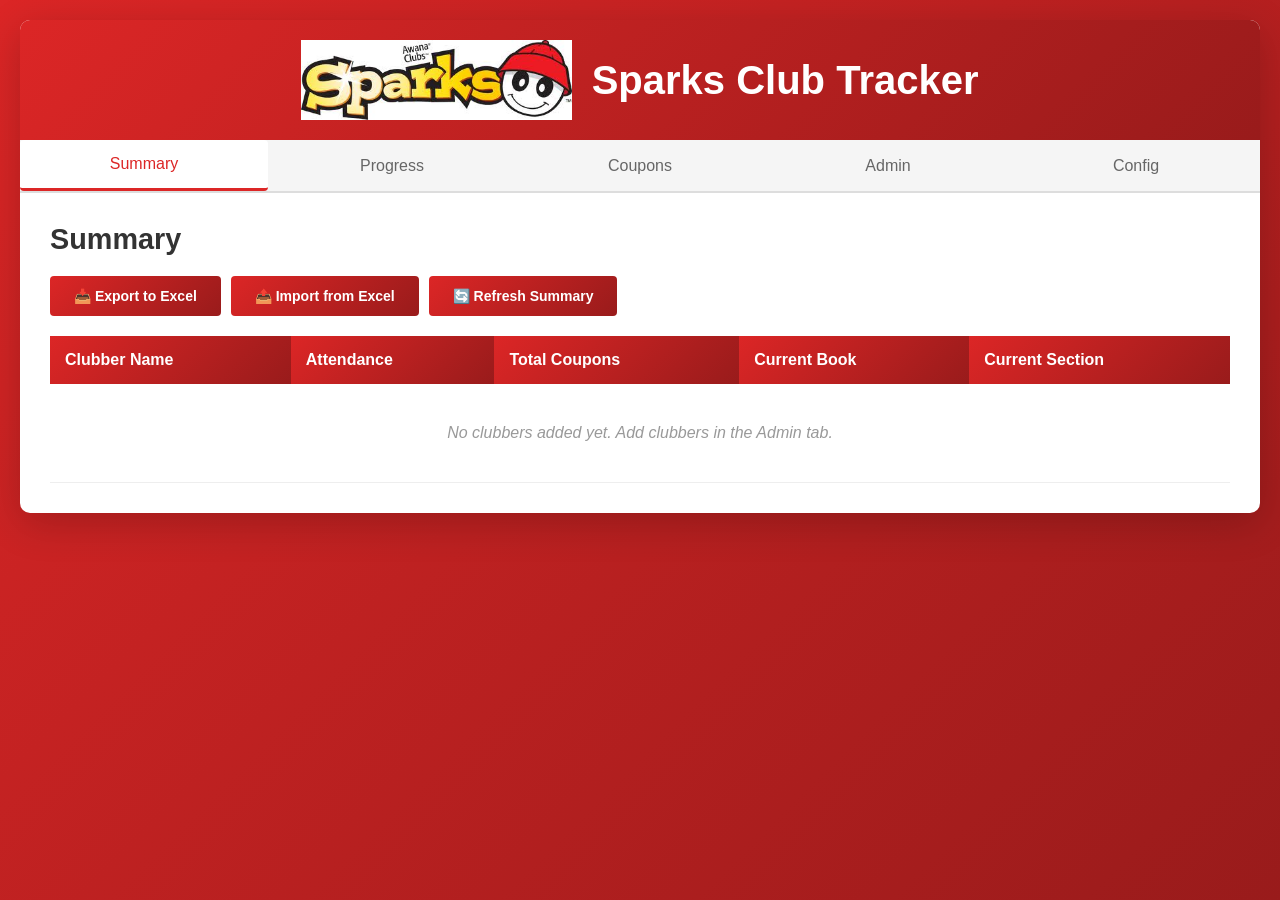
<file: index.html>
<!DOCTYPE html>
<html lang="en">
<head>
    <meta charset="UTF-8">
    <meta name="viewport" content="width=device-width, initial-scale=1.0, maximum-scale=5.0, user-scalable=yes">
    <meta name="description" content="Track Awana Sparks clubber progress, attendance, and coupons">
    <meta name="theme-color" content="#667eea">
    <meta name="mobile-web-app-capable" content="yes">
    <meta name="apple-mobile-web-app-capable" content="yes">
    <meta name="apple-mobile-web-app-status-bar-style" content="black-translucent">
    <meta name="apple-mobile-web-app-title" content="Awana Tracker">
    <meta http-equiv="X-UA-Compatible" content="IE=edge">
    <meta http-equiv="Content-Security-Policy" content="default-src 'self'; script-src 'self' 'unsafe-inline' 'unsafe-eval' https://apis.google.com https://accounts.google.com https://www.gstatic.com https://cdn.sheetjs.com; style-src 'self' 'unsafe-inline'; img-src 'self' data: https:; connect-src 'self' https://apis.google.com https://accounts.google.com https://www.googleapis.com https://oauth2.googleapis.com https://content.googleapis.com; frame-src https://accounts.google.com https://content.googleapis.com; font-src 'self' data:;">
    <title>Awana Sparks Tracker</title>
    <link rel="manifest" href="./manifest.json">
    <link rel="stylesheet" href="./styles.css">
    <!-- SheetJS library for Excel import/export -->
    <script src="https://cdn.sheetjs.com/xlsx-0.20.1/package/dist/xlsx.full.min.js"></script>
    <!-- Google Identity Services (new OAuth library) -->
    <script src="https://accounts.google.com/gsi/client" async defer></script>
    <!-- Google API Client Library (for Drive API calls) -->
    <script src="https://apis.google.com/js/api.js" async defer></script>
</head>
<body class="theme-sparks">
    <div class="container">
        <header>
            <div class="header-content">
                <img id="clubLogo" src="sparks-logo.png" alt="Awana Clubs" class="sparks-logo">
                <h1>Sparks Club Tracker</h1>
            </div>
        </header>

        <div class="tabs">
            <button class="tab-button active" data-tab="summary">Summary</button>
            <button class="tab-button" data-tab="progress">Progress</button>
            <button class="tab-button" data-tab="coupons">Coupons</button>
            <button class="tab-button" data-tab="admin">Admin</button>
            <button class="tab-button" data-tab="config">Config</button>
        </div>

        <!-- Summary Tab -->
        <div id="summary" class="tab-content active">
            <h2>Summary</h2>
            <div class="export-import-controls">
                <button onclick="exportToExcel()">📥 Export to Excel</button>
                <button onclick="document.getElementById('importFile').click()">📤 Import from Excel</button>
                <button onclick="refreshSummary()">🔄 Refresh Summary</button>
                <input type="file" id="importFile" accept=".xlsx,.xls" style="display: none;" onchange="importFromExcel(event)">
            </div>
            <div class="table-container">
                <table id="summaryTable">
                    <thead>
                        <tr>
                            <th>Clubber Name</th>
                            <th>Attendance</th>
                            <th>Total Coupons</th>
                            <th>Current Book</th>
                            <th>Current Section</th>
                        </tr>
                    </thead>
                    <tbody id="summaryTableBody">
                        <!-- Populated by JavaScript -->
                    </tbody>
                </table>
            </div>
        </div>

        <!-- Progress Tab -->
        <div id="progress" class="tab-content">
            <h2>Progress</h2>
            <div class="progress-controls">
                <label for="dateSelect">Select Date:</label>
                <select id="dateSelect">
                    <option value="">-- Select a Date --</option>
                </select>
            </div>
            <div class="table-container">
                <table id="progressTable">
                    <thead>
                        <tr>
                            <th>Clubber Name</th>
                            <th>Present</th>
                            <th>Uniform</th>
                            <th>Handbook</th>
                            <th>Bible</th>
                            <th>Coupons Earned</th>
                            <th>Book</th>
                            <th>Section</th>
                        </tr>
                    </thead>
                    <tbody id="progressTableBody">
                        <!-- Populated by JavaScript -->
                    </tbody>
                </table>
            </div>
        </div>

        <!-- Coupons Tab -->
        <div id="coupons" class="tab-content">
            <h2>Coupons Tracking</h2>
            <div class="table-container">
                <table id="couponsTable">
                    <thead>
                        <tr>
                            <th>Clubber Name</th>
                            <th>Balance</th>
                            <th><input type="date" id="couponDate1" onchange="updateCouponDateHeader(0, this.value)" placeholder="Date 1"></th>
                            <th><input type="date" id="couponDate2" onchange="updateCouponDateHeader(1, this.value)" placeholder="Date 2"></th>
                            <th><input type="date" id="couponDate3" onchange="updateCouponDateHeader(2, this.value)" placeholder="Date 3"></th>
                            <th><input type="date" id="couponDate4" onchange="updateCouponDateHeader(3, this.value)" placeholder="Date 4"></th>
                        </tr>
                    </thead>
                    <tbody id="couponsTableBody">
                        <!-- Populated by JavaScript -->
                    </tbody>
                </table>
            </div>
        </div>

        <!-- Admin Tab -->
        <div id="admin" class="tab-content">
            <h2>Admin - Clubber Names</h2>
            <div class="admin-section">
                <div class="input-group">
                    <label>Add Clubber:</label>
                    <input type="text" id="newClubberName" placeholder="Enter clubber name">
                    <button onclick="addClubber()">Add</button>
                </div>
                <div id="clubbersList" class="items-list">
                    <!-- Populated by JavaScript -->
                </div>
            </div>
        </div>

        <!-- Config Tab -->
        <div id="config" class="tab-content">
            <h2>Configuration</h2>
            
            <div class="config-section">
                <h3>Books</h3>
                <div class="input-group">
                    <input type="text" id="newBook" placeholder="Enter book name">
                    <button onclick="addBook()">Add Book</button>
                </div>
                <div id="booksList" class="items-list">
                    <!-- Populated by JavaScript -->
                </div>
            </div>

            <div class="config-section">
                <h3>Sections</h3>
                <div class="input-group">
                    <input type="text" id="newSection" placeholder="Enter section name">
                    <button onclick="addSection()">Add Section</button>
                </div>
                <div id="sectionsList" class="items-list">
                    <!-- Populated by JavaScript -->
                </div>
            </div>

            <div class="config-section">
                <h3>Dates</h3>
                <div class="input-group">
                    <input type="date" id="newDate">
                    <button onclick="addDate()">Add Date</button>
                </div>
                <div id="datesList" class="items-list">
                    <!-- Populated by JavaScript -->
                </div>
            </div>

            <div class="config-section">
                <h3>Google Drive Sync</h3>
                <div class="sync-status" id="syncStatus">
                    <p><strong>Status:</strong> <span id="syncStatusText">Not configured</span></p>
                    <p><strong>Last Sync:</strong> <span id="lastSyncTime">Never</span></p>
                </div>
                <div class="input-group">
                    <label>🏫 Select Your Club:</label>
                    <select id="clubSelect" onchange="saveClubSelection()">
                        <option value="sparks">Sparks</option>
                        <option value="tnt">T&T (Truth & Training)</option>
                    </select>
                    <small style="display: block; margin-top: 5px; color: #666;">
                        Each club has its own separate data file
                    </small>
                </div>
                <div class="input-group">
                    <label>Google Email:</label>
                    <input type="email" id="googleEmail" placeholder="your-email@gmail.com">
                </div>
                <div class="input-group">
                    <label>App Password:</label>
                    <input type="password" id="googlePassword" placeholder="Enter Google App Password">
                </div>
                <div class="input-group">
                    <label>Folder Name:</label>
                    <input type="text" id="folderName" placeholder="Awana-Tracker-Data">
                </div>
                <div class="input-group">
                    <label>🔗 Shared File ID (for multi-user collaboration):</label>
                    <input type="text" id="sharedFileId" placeholder="Leave empty to create your own file">
                    <button onclick="copyCurrentFileId()" style="margin-left: 10px;">📋 Copy My File ID</button>
                </div>
                <div class="sync-controls">
                    <button onclick="saveGoogleDriveConfig()">💾 Save Configuration</button>
                    <button onclick="testGoogleDriveConnection()">🔌 Test Connection</button>
                    <button onclick="syncToGoogleDrive()">☁️ Sync to Drive</button>
                    <button onclick="loadFromGoogleDrive()">📥 Load from Drive</button>
                    <button onclick="enableAutoSync()">🔄 Enable Auto-Sync</button>
                </div>
                <div class="sync-info">
                    <p><small>⚠️ <strong>Important:</strong> Use a Google App Password, not your regular password.
                    <a href="https://support.google.com/accounts/answer/185833" target="_blank">Learn how to create one</a></small></p>
                    <p><small>📁 All data will be stored in a folder named above in your Google Drive.</small></p>
                    <p><small>👥 <strong>Multi-User Collaboration:</strong></small></p>
                    <ul style="font-size: 0.9em; margin: 5px 0; padding-left: 20px;">
                        <li><strong>Admin Setup:</strong> Leave "Shared File ID" empty, sync your data, then click "Copy My File ID" and share it with your team</li>
                        <li><strong>Team Members:</strong> Paste the shared File ID, save config, then click "Load from Drive" to get the shared data</li>
                        <li><strong>Important:</strong> Admin must share the file in Google Drive (right-click → Share → add team emails with Editor access)</li>
                    </ul>
                </div>
            </div>
        </div>
    </div>

    <script src="google-drive-sync.js"></script>
    <script src="app.js"></script>
    <script>
        // Register Service Worker for offline functionality
        if ('serviceWorker' in navigator) {
            window.addEventListener('load', () => {
                navigator.serviceWorker.register('./service-worker.js')
                    .then(registration => {
                        console.log('Service Worker registered successfully:', registration.scope);
                    })
                    .catch(error => {
                        console.log('Service Worker registration failed:', error);
                    });
            });
        }
    </script>
</body>
</html>
</file>
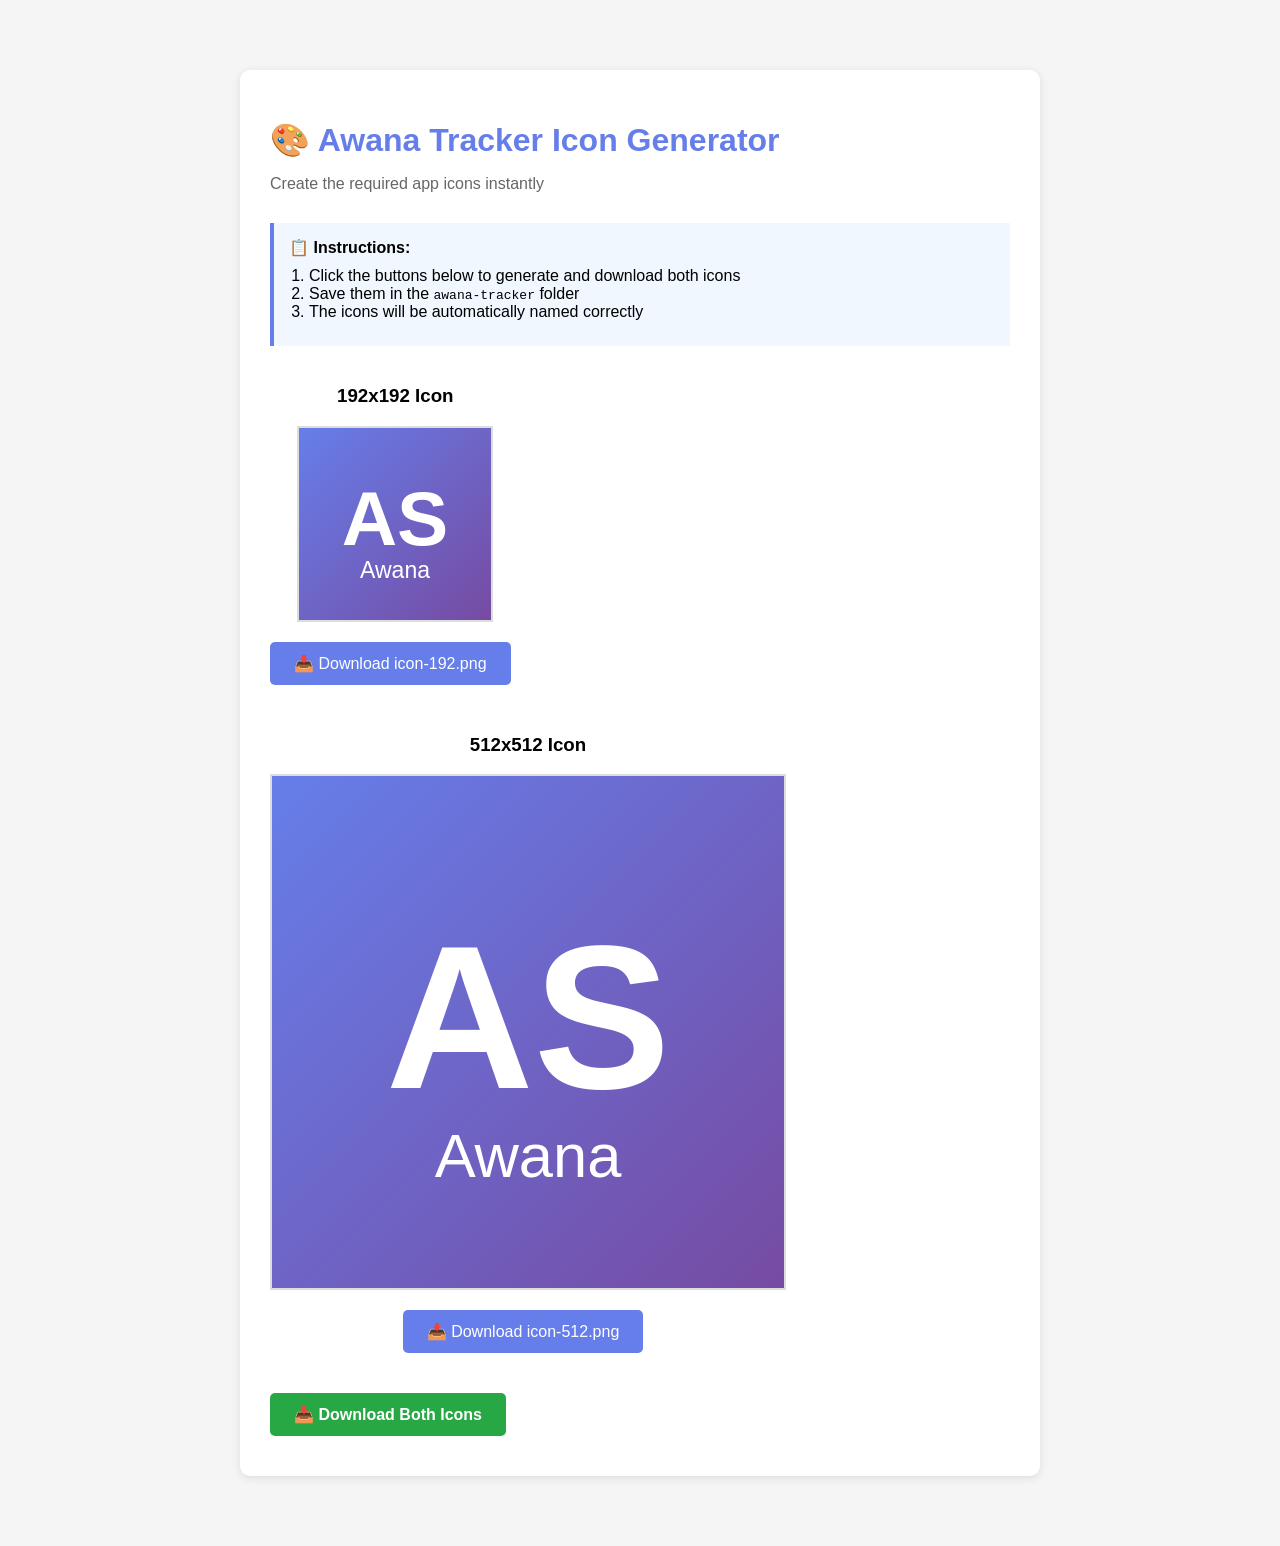
<file: create-icons.html>
<!DOCTYPE html>
<html lang="en">
<head>
    <meta charset="UTF-8">
    <meta name="viewport" content="width=device-width, initial-scale=1.0">
    <title>Create App Icons</title>
    <style>
        body {
            font-family: Arial, sans-serif;
            max-width: 800px;
            margin: 50px auto;
            padding: 20px;
            background: #f5f5f5;
        }
        .container {
            background: white;
            padding: 30px;
            border-radius: 10px;
            box-shadow: 0 2px 10px rgba(0,0,0,0.1);
        }
        h1 {
            color: #667eea;
            margin-bottom: 10px;
        }
        .subtitle {
            color: #666;
            margin-bottom: 30px;
        }
        canvas {
            border: 2px solid #ddd;
            margin: 20px 0;
            display: block;
        }
        button {
            background: #667eea;
            color: white;
            border: none;
            padding: 12px 24px;
            font-size: 16px;
            border-radius: 5px;
            cursor: pointer;
            margin: 10px 10px 10px 0;
        }
        button:hover {
            background: #5568d3;
        }
        .preview {
            display: flex;
            gap: 20px;
            margin: 20px 0;
            flex-wrap: wrap;
        }
        .preview-item {
            text-align: center;
        }
        .preview-item canvas {
            margin: 10px auto;
        }
        .instructions {
            background: #f0f7ff;
            padding: 15px;
            border-left: 4px solid #667eea;
            margin: 20px 0;
        }
        .instructions ol {
            margin: 10px 0;
            padding-left: 20px;
        }
        .success {
            background: #d4edda;
            color: #155724;
            padding: 15px;
            border-radius: 5px;
            margin: 20px 0;
            display: none;
        }
    </style>
</head>
<body>
    <div class="container">
        <h1>🎨 Awana Tracker Icon Generator</h1>
        <p class="subtitle">Create the required app icons instantly</p>

        <div class="instructions">
            <strong>📋 Instructions:</strong>
            <ol>
                <li>Click the buttons below to generate and download both icons</li>
                <li>Save them in the <code>awana-tracker</code> folder</li>
                <li>The icons will be automatically named correctly</li>
            </ol>
        </div>

        <div class="preview">
            <div class="preview-item">
                <h3>192x192 Icon</h3>
                <canvas id="canvas192" width="192" height="192"></canvas>
                <button onclick="downloadIcon(192)">📥 Download icon-192.png</button>
            </div>
            <div class="preview-item">
                <h3>512x512 Icon</h3>
                <canvas id="canvas512" width="512" height="512"></canvas>
                <button onclick="downloadIcon(512)">📥 Download icon-512.png</button>
            </div>
        </div>

        <button onclick="downloadBoth()" style="background: #28a745; font-weight: bold;">
            📥 Download Both Icons
        </button>

        <div id="success" class="success">
            ✅ Icons downloaded! Place them in the awana-tracker folder.
        </div>
    </div>

    <script>
        // Create the icons when page loads
        window.onload = function() {
            createIcon(192);
            createIcon(512);
        };

        function createIcon(size) {
            const canvas = document.getElementById('canvas' + size);
            const ctx = canvas.getContext('2d');
            
            // Create gradient background
            const gradient = ctx.createLinearGradient(0, 0, size, size);
            gradient.addColorStop(0, '#667eea');
            gradient.addColorStop(1, '#764ba2');
            
            // Fill background
            ctx.fillStyle = gradient;
            ctx.fillRect(0, 0, size, size);
            
            // Add text
            ctx.fillStyle = 'white';
            ctx.font = 'bold ' + (size * 0.4) + 'px Arial';
            ctx.textAlign = 'center';
            ctx.textBaseline = 'middle';
            ctx.fillText('AS', size / 2, size / 2);
            
            // Add subtitle
            ctx.font = (size * 0.12) + 'px Arial';
            ctx.fillText('Awana', size / 2, size * 0.75);
        }

        function downloadIcon(size) {
            const canvas = document.getElementById('canvas' + size);
            const link = document.createElement('a');
            link.download = 'icon-' + size + '.png';
            link.href = canvas.toDataURL('image/png');
            link.click();
            
            document.getElementById('success').style.display = 'block';
            setTimeout(() => {
                document.getElementById('success').style.display = 'none';
            }, 3000);
        }

        function downloadBoth() {
            downloadIcon(192);
            setTimeout(() => downloadIcon(512), 500);
        }
    </script>
</body>
</html>
</file>
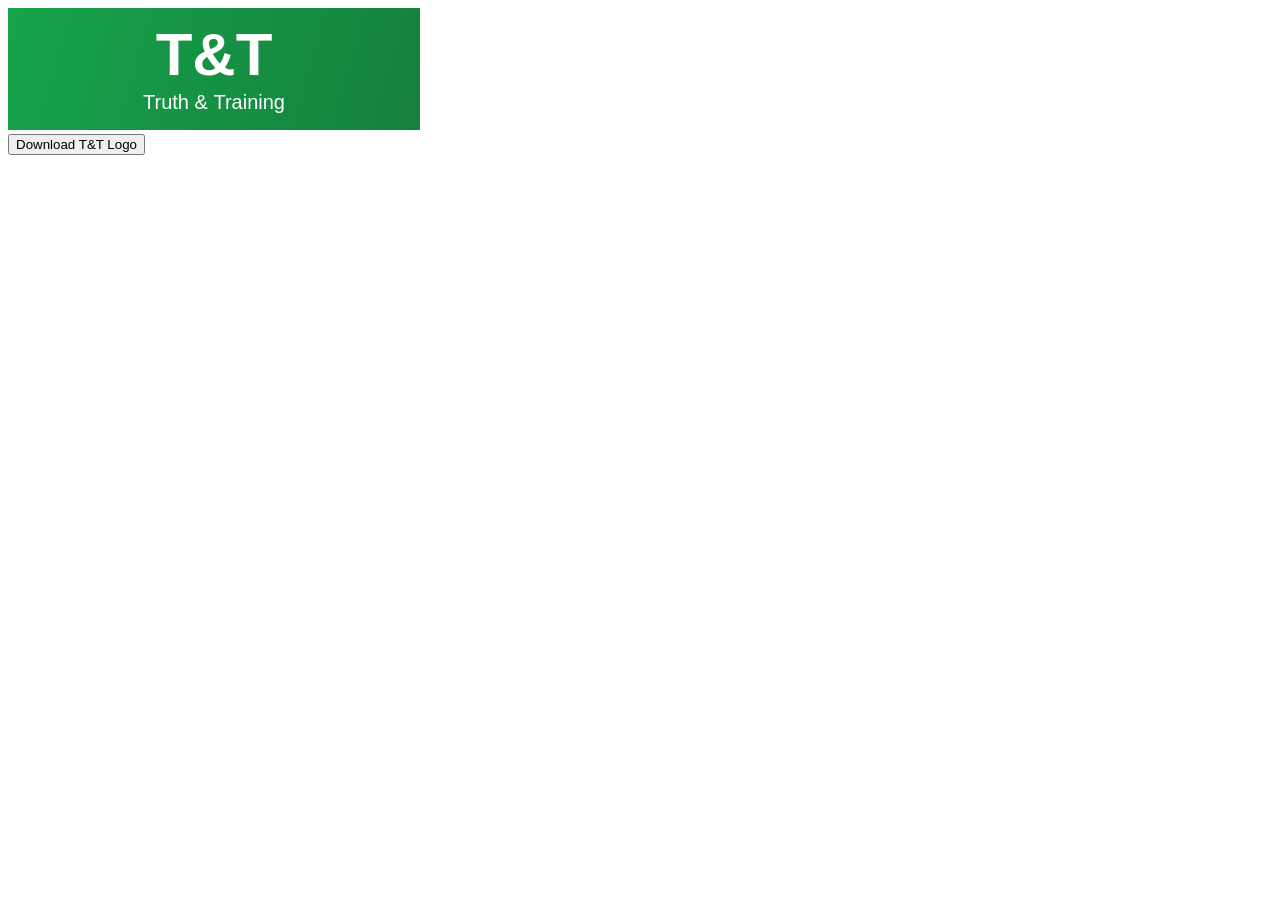
<file: create-tnt-logo.html>
<!DOCTYPE html>
<html>
<head>
    <title>Create T&T Logo</title>
</head>
<body>
    <canvas id="canvas" width="412" height="122"></canvas>
    <br>
    <button onclick="downloadLogo()">Download T&T Logo</button>
    
    <script>
        const canvas = document.getElementById('canvas');
        const ctx = canvas.getContext('2d');
        
        // Fill background with green gradient
        const gradient = ctx.createLinearGradient(0, 0, 412, 122);
        gradient.addColorStop(0, '#16a34a');  // Green-600
        gradient.addColorStop(1, '#15803d');  // Green-700
        ctx.fillStyle = gradient;
        ctx.fillRect(0, 0, 412, 122);
        
        // Draw "T&T" text
        ctx.fillStyle = 'white';
        ctx.font = 'bold 60px Arial, sans-serif';
        ctx.textAlign = 'center';
        ctx.textBaseline = 'middle';
        ctx.fillText('T&T', 206, 50);
        
        // Draw subtitle
        ctx.font = '20px Arial, sans-serif';
        ctx.fillText('Truth & Training', 206, 95);
        
        function downloadLogo() {
            const link = document.createElement('a');
            link.download = 'tnt-logo.png';
            link.href = canvas.toDataURL();
            link.click();
        }
        
        // Auto-download on page load
        window.onload = function() {
            setTimeout(downloadLogo, 500);
        };
    </script>
</body>
</html>
</file>
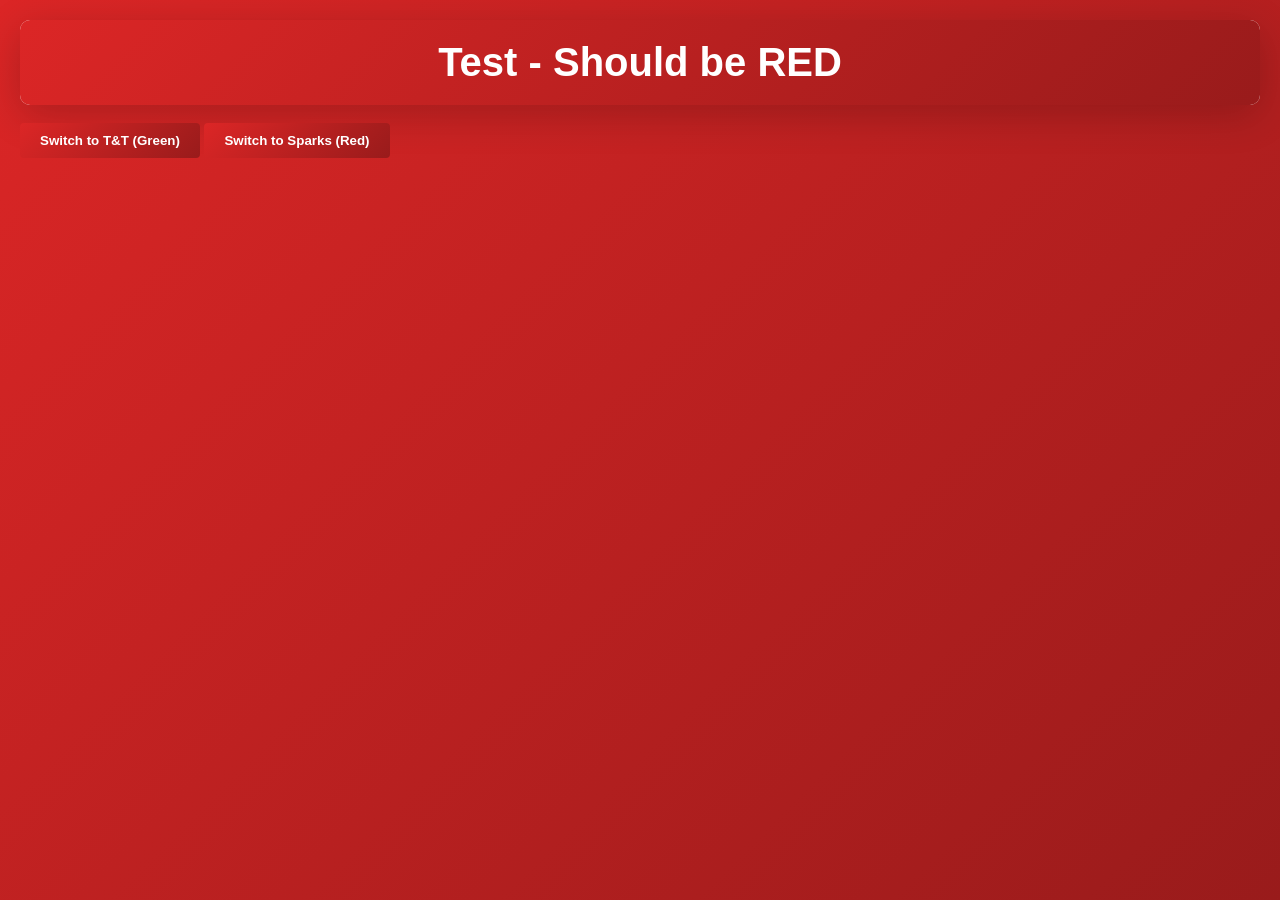
<file: test-theme.html>
<!DOCTYPE html>
<html>
<head>
    <title>Theme Test</title>
    <link rel="stylesheet" href="./styles.css">
</head>
<body class="theme-sparks">
    <div class="container">
        <header>
            <h1>Test - Should be RED</h1>
        </header>
    </div>
    <br>
    <button onclick="switchToTNT()">Switch to T&T (Green)</button>
    <button onclick="switchToSparks()">Switch to Sparks (Red)</button>
    
    <script>
        function switchToTNT() {
            document.body.classList.remove('theme-sparks');
            document.body.classList.add('theme-tnt');
            document.querySelector('h1').textContent = 'Test - Should be GREEN';
            console.log('Switched to T&T, body classes:', document.body.className);
        }
        
        function switchToSparks() {
            document.body.classList.remove('theme-tnt');
            document.body.classList.add('theme-sparks');
            document.querySelector('h1').textContent = 'Test - Should be RED';
            console.log('Switched to Sparks, body classes:', document.body.className);
        }
    </script>
</body>
</html>
</file>
<file: styles.css>
/* Theme Variables */
:root {
    --primary-color: #dc2626;
    --primary-dark: #991b1b;
    --primary-light: #ef4444;
}

body.theme-sparks {
    --primary-color: #dc2626;
    --primary-dark: #991b1b;
    --primary-light: #ef4444;
}

body.theme-tnt {
    --primary-color: #16a34a;
    --primary-dark: #15803d;
    --primary-light: #22c55e;
}

/* Notification Animations */
@keyframes slideIn {
    from {
        transform: translateX(400px);
        opacity: 0;
    }
    to {
        transform: translateX(0);
        opacity: 1;
    }
}

@keyframes slideOut {
    from {
        transform: translateX(0);
        opacity: 1;
    }
    to {
        transform: translateX(400px);
        opacity: 0;
    }
}

* {
    margin: 0;
    padding: 0;
    box-sizing: border-box;
    -webkit-tap-highlight-color: rgba(0, 0, 0, 0.1);
}

html {
    -webkit-text-size-adjust: 100%;
    -ms-text-size-adjust: 100%;
}

body {
    font-family: -apple-system, BlinkMacSystemFont, 'Segoe UI', Roboto, 'Helvetica Neue', Arial, sans-serif;
    background: var(--primary-color);
    background: linear-gradient(135deg, var(--primary-color) 0%, var(--primary-dark) 100%);
    background-attachment: fixed;
    min-height: 100vh;
    padding: 20px;
    -webkit-font-smoothing: antialiased;
    -moz-osx-font-smoothing: grayscale;
    transition: background 0.5s ease;
}

.container {
    max-width: 1400px;
    margin: 0 auto;
    background: white;
    border-radius: 10px;
    box-shadow: 0 10px 40px rgba(0, 0, 0, 0.2);
    overflow: hidden;
}

header {
    background: linear-gradient(135deg, var(--primary-color) 0%, var(--primary-dark) 100%);
    color: white;
    padding: 20px 30px;
    text-align: center;
    transition: background 0.5s ease;
}

.header-content {
    display: flex;
    align-items: center;
    justify-content: center;
    gap: 20px;
    flex-wrap: wrap;
}

.sparks-logo {
    height: 80px;
    width: auto;
    object-fit: contain;
}

header h1 {
    font-size: 2.5em;
    font-weight: 600;
    margin: 0;
}

.tabs {
    display: flex;
    background: #f5f5f5;
    border-bottom: 2px solid #ddd;
}

.tab-button {
    flex: 1;
    padding: 15px 20px;
    background: transparent;
    border: none;
    cursor: pointer;
    font-size: 16px;
    font-weight: 500;
    color: #666;
    transition: all 0.3s ease;
}

.tab-button:hover {
    background: #e0e0e0;
}

.tab-button.active {
    background: white;
    color: var(--primary-color);
    border-bottom: 3px solid var(--primary-color);
    transition: all 0.3s ease;
}

.tab-content {
    display: none;
    padding: 30px;
    animation: fadeIn 0.3s ease;
}

.tab-content.active {
    display: block;
}

@keyframes fadeIn {
    from {
        opacity: 0;
        transform: translateY(10px);
    }
    to {
        opacity: 1;
        transform: translateY(0);
    }
}

h2 {
    color: #333;
    margin-bottom: 20px;
    font-size: 1.8em;
}

h3 {
    color: #555;
    margin-bottom: 15px;
    font-size: 1.3em;
}

.table-container {
    overflow-x: auto;
    overflow-y: auto;
    margin-top: 20px;
    max-height: 600px;
}

table {
    width: 100%;
    border-collapse: collapse;
    background: white;
    box-shadow: 0 2px 10px rgba(0, 0, 0, 0.1);
}

th {
    background: linear-gradient(135deg, var(--primary-color) 0%, var(--primary-dark) 100%);
    color: white;
    padding: 15px;
    text-align: left;
    font-weight: 600;
    transition: background 0.5s ease;
    position: sticky;
    top: 0;
    z-index: 10;
}

td {
    padding: 12px 15px;
    border-bottom: 1px solid #eee;
}

tr:hover {
    background: #f9f9f9;
}

input[type="checkbox"] {
    width: 20px;
    height: 20px;
    cursor: pointer;
}

input[type="number"] {
    width: 80px;
    padding: 5px;
    border: 1px solid #ddd;
    border-radius: 4px;
}

select {
    padding: 5px 10px;
    border: 1px solid #ddd;
    border-radius: 4px;
    background: white;
    cursor: pointer;
}

.progress-controls {
    display: flex;
    align-items: center;
    gap: 10px;
    margin-bottom: 20px;
}

.progress-controls label {
    font-weight: 600;
    color: #555;
}

.progress-controls select {
    padding: 8px 12px;
    font-size: 14px;
    min-width: 200px;
}

.export-import-controls {
    display: flex;
    gap: 10px;
    margin-bottom: 20px;
}

.export-import-controls button {
    padding: 12px 24px;
    font-size: 14px;
}

.admin-section, .config-section {
    margin-bottom: 30px;
}

.input-group {
    display: flex;
    gap: 10px;
    margin-bottom: 20px;
    align-items: center;
}

.input-group label {
    font-weight: 600;
    color: #555;
    min-width: 120px;
}

.input-group input {
    flex: 1;
    padding: 10px;
    border: 1px solid #ddd;
    border-radius: 4px;
    font-size: 14px;
}

.input-group button, button {
    padding: 10px 20px;
    background: linear-gradient(135deg, var(--primary-color) 0%, var(--primary-dark) 100%);
    color: white;
    transition: background 0.3s ease;
    border: none;
    border-radius: 4px;
    cursor: pointer;
    font-weight: 600;
    transition: transform 0.2s ease;
}

.input-group button:hover, button:hover {
    transform: translateY(-2px);
    box-shadow: 0 4px 12px rgba(220, 38, 38, 0.4);
}

.items-list {
    display: flex;
    flex-direction: column;
    gap: 10px;
}

.item {
    display: flex;
    align-items: center;
    gap: 10px;
    padding: 10px;
    background: #f9f9f9;
    border-radius: 4px;
    border: 1px solid #eee;
}

.item input {
    flex: 1;
    padding: 8px;
    border: 1px solid #ddd;
    border-radius: 4px;
}

.item button {
    padding: 6px 12px;
    font-size: 12px;
}

.item .delete-btn {
    background: #e74c3c;
}

.item .delete-btn:hover {
    background: #c0392b;
}

.empty-state {
    text-align: center;
    padding: 40px;
    color: #999;
    font-style: italic;
}

/* Tablet optimizations */
@media (min-width: 768px) and (max-width: 1024px) {
    .container {
        max-width: 100%;
        margin: 10px;
    }

    input[type="number"] {
        width: 100px;
    }

    select {
        min-width: 150px;
    }

    th, td {
        padding: 12px 10px;
    }
}

/* Mobile optimizations */
@media (max-width: 768px) {
    body {
        padding: 10px;
    }

    .container {
        margin: 0;
        border-radius: 8px;
    }

    header {
        padding: 15px;
    }

    .header-content {
        gap: 10px;
    }

    .sparks-logo {
        height: 60px;
    }

    header h1 {
        font-size: 1.5em;
    }

    .tab-button {
        padding: 12px 8px;
        font-size: 13px;
    }

    .tab-content {
        padding: 15px;
    }

    table {
        font-size: 13px;
    }

    th, td {
        padding: 10px 8px;
    }

    input[type="number"] {
        width: 70px;
    }

    .export-import-controls {
        flex-direction: column;
    }

    .export-import-controls button {
        width: 100%;
    }
}

/* Touch-friendly improvements for tablets */
@media (hover: none) and (pointer: coarse) {
    input[type="checkbox"] {
        width: 28px;
        height: 28px;
    }

    button {
        min-height: 44px;
        padding: 12px 24px;
    }

    .tab-button {
        min-height: 48px;
    }

    input[type="number"],
    input[type="text"],
    input[type="date"],
    select {
        min-height: 44px;
        font-size: 16px;
    }
}

/* Coupons Tab Styles */
#couponsTable th input[type="date"] {
    width: 140px;
    padding: 8px;
    border: 1px solid rgba(255, 255, 255, 0.3);
    border-radius: 4px;
    background: rgba(255, 255, 255, 0.9);
    color: #333;
    font-size: 14px;
    font-weight: 500;
}

#couponsTable th input[type="date"]:focus {
    outline: none;
    border-color: rgba(255, 255, 255, 0.8);
    background: white;
}

#couponsTable td:nth-child(2) {
    font-weight: bold;
    color: var(--primary-color);
    font-size: 1.1em;
    transition: color 0.3s ease;
}

/* Google Drive Sync Styles */
.sync-status {
    background: #f0f9ff;
    border: 2px solid #3b82f6;
    border-radius: 8px;
    padding: 15px;
    margin-bottom: 20px;
}

.sync-status p {
    margin: 5px 0;
    color: #1e40af;
}

.sync-status span {
    color: #0c4a6e;
    font-weight: 600;
}

.sync-controls {
    display: flex;
    gap: 10px;
    margin-top: 15px;
    flex-wrap: wrap;
}

.sync-controls button {
    flex: 1;
    min-width: 150px;
}

.sync-info {
    margin-top: 20px;
    padding: 15px;
    background: #fef3c7;
    border-left: 4px solid #f59e0b;
    border-radius: 4px;
}

.sync-info p {
    margin: 8px 0;
    color: #92400e;
    line-height: 1.5;
}

.sync-info a {
    color: var(--primary-color);
    text-decoration: underline;
    transition: color 0.3s ease;
}

.sync-info a:hover {
    color: var(--primary-dark);
}

/* Made with Bob */
</file>
